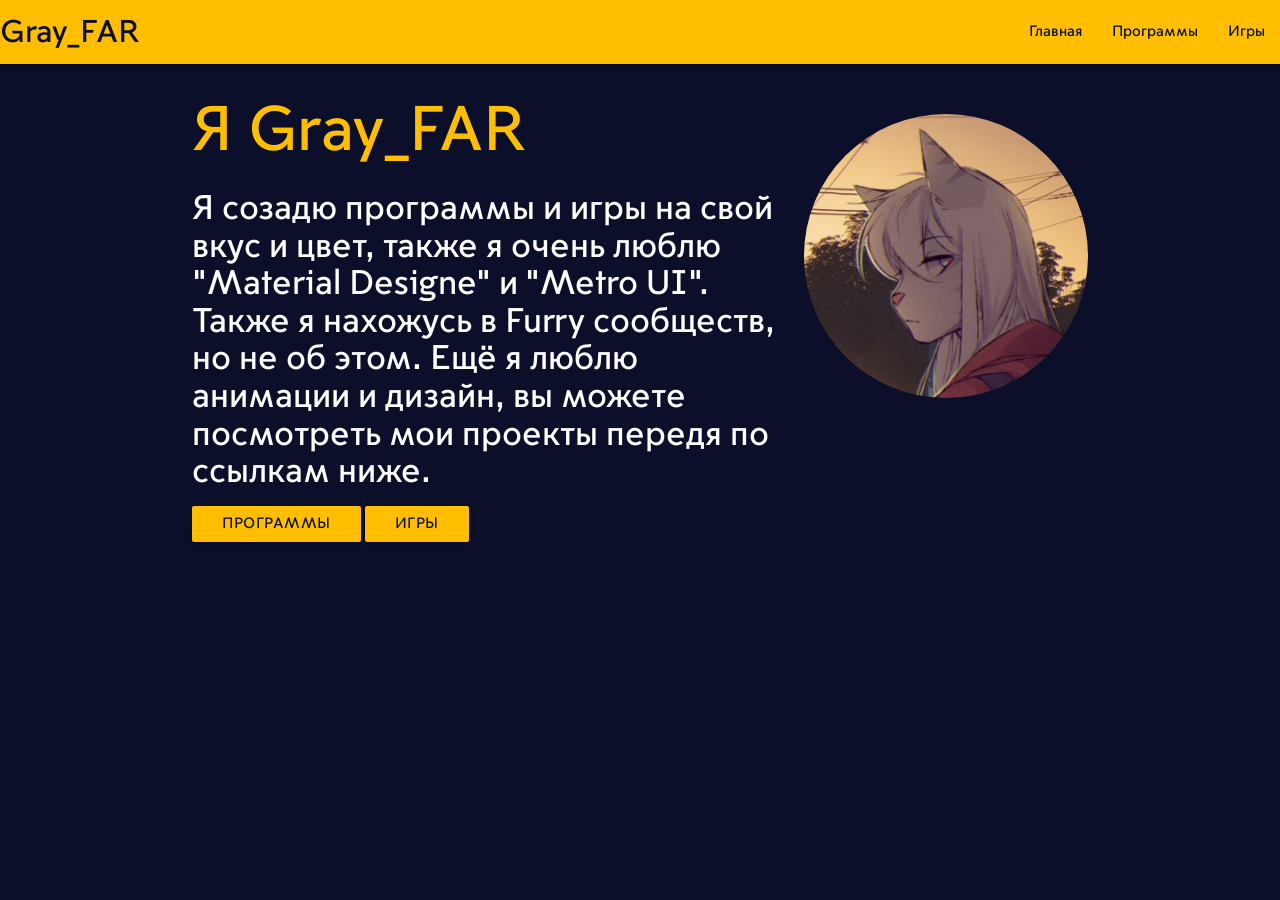
<file: index.html>
<!DOCTYPE html>
<html lang="en">
<head>
    <meta charset="UTF-8">
    <meta name="viewport" content="width=device-width, initial-scale=1.0">
    <title>Главная</title>
    
    <link href="https://fonts.googleapis.com/icon?family=Material+Icons" rel="stylesheet"> 
    <link type="text/css" rel="stylesheet" href="css/materialize.css"  media="screen,projection"/>
    <meta name="viewport" content="width=device-width, initial-scale=1.0"/>
    <style>
        @font-face {
            font-family: 'MyFont';
            src: url('moscowsansregular.ttf') format('truetype');
            font-weight: normal;
            font-style: normal;
            font-display: swap;
        }

        html {
            font-family: 'MyFont', sans-serif;
        }
        body {
            background-color: #0B0F2A;
        }
        .nav-wrapper {
            background-color: #FFBF00;
            color: #0B0F2A;
        }
    </style>
</head>
<body>
    <div class="navbar-fixed">
        <nav>
            <div class="nav-wrapper">
                <a href="index.html" class="brand-logo my1-text">Gray_FAR</a>
                <ul class="right hide-on-med-and-down">
                    <li><a href="index.html" class="my1-text">Главная</a></li>
                    <li><a href="prog.html" class="my1-text">Программы</a></li>
                    <li><a href="game.html" class="my1-text">Игры</a></li>
                </ul>
            </div>
        </nav>
    </div>

    <div class="container">
        <div class="row">
            <div class="col s8">
                <h1 class="my2-text">Я Gray_FAR</h1>
                <p class="flow-text"><h4 class="white-text">Я созадю программы и игры на свой вкус и цвет, также я очень люблю "Material Designe" и "Metro UI". Также я нахожусь в Furry сообществ, но не об этом. Ещё я люблю анимации и дизайн, вы можете посмотреть мои проекты передя по ссылкам ниже.</h4></p>
                <a class="waves-effect waves-light btn my1-text my2">Программы</a>
                <a class="waves-effect waves-light btn my1-text my2">Игры</a>
            </div>
            <div class="col s4">
                <img class="circle responsive-img" style="margin-top: 50px;" src="photo_2026-10-10_20-36-42.jpg">
            </div>
        </div>
        
    </div>

    <script type="text/javascript" src="https://code.jquery.com/jquery-3.2.1.min.js"></script>
    <script type="text/javascript" src="js/materialize.min.js"></script>
</body>
</html>
</file>
